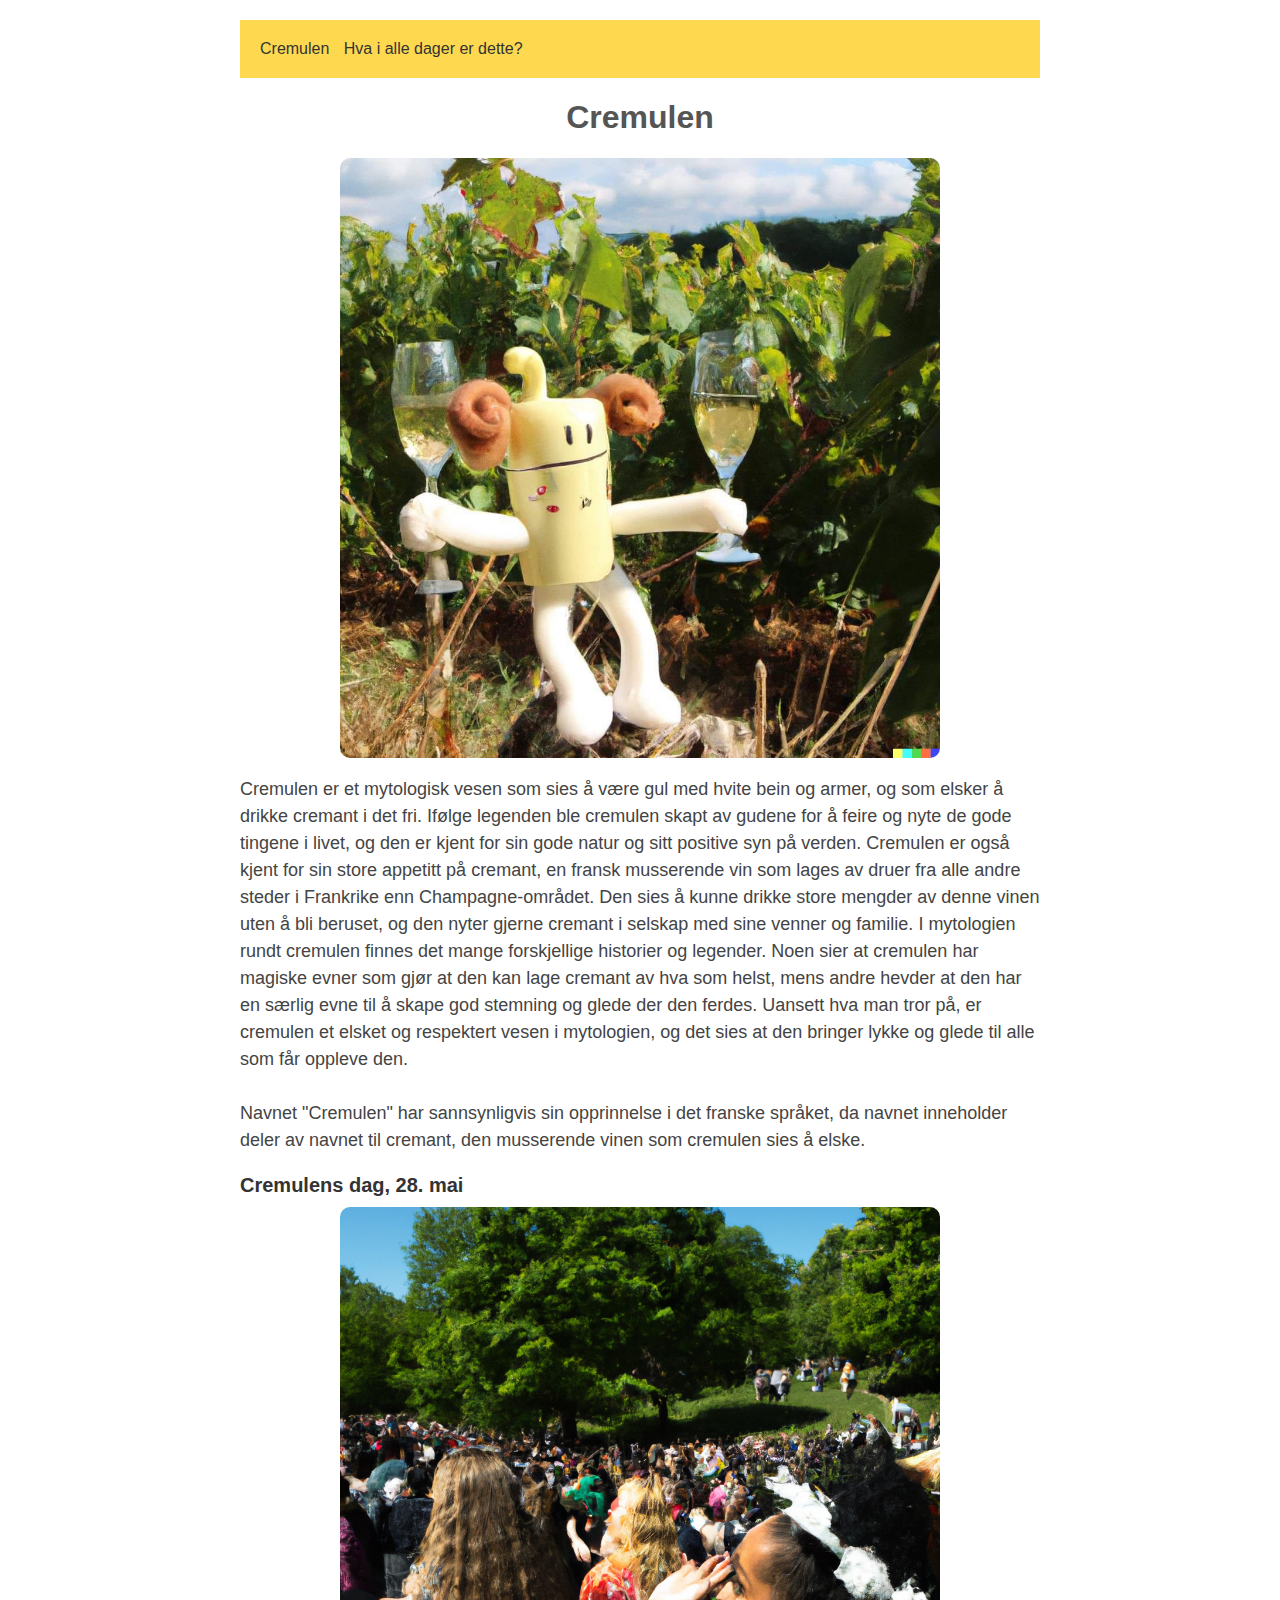
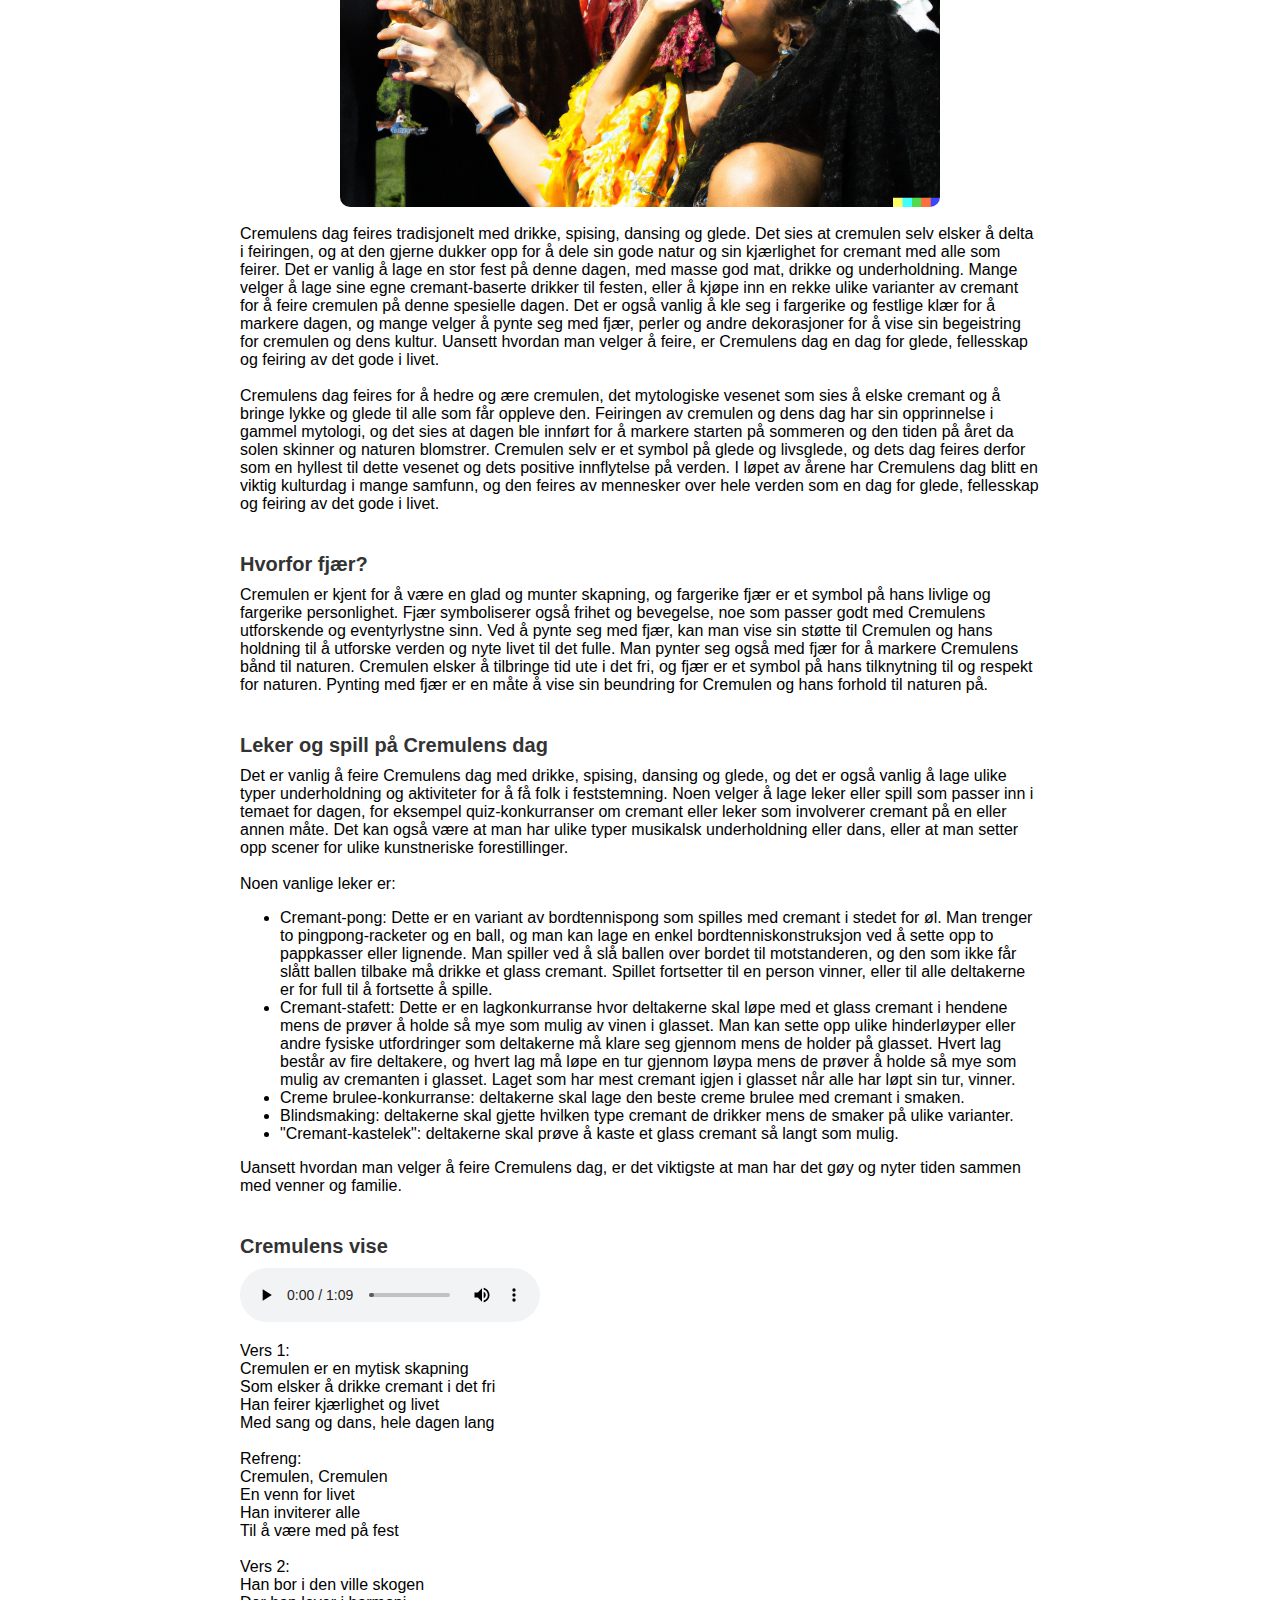
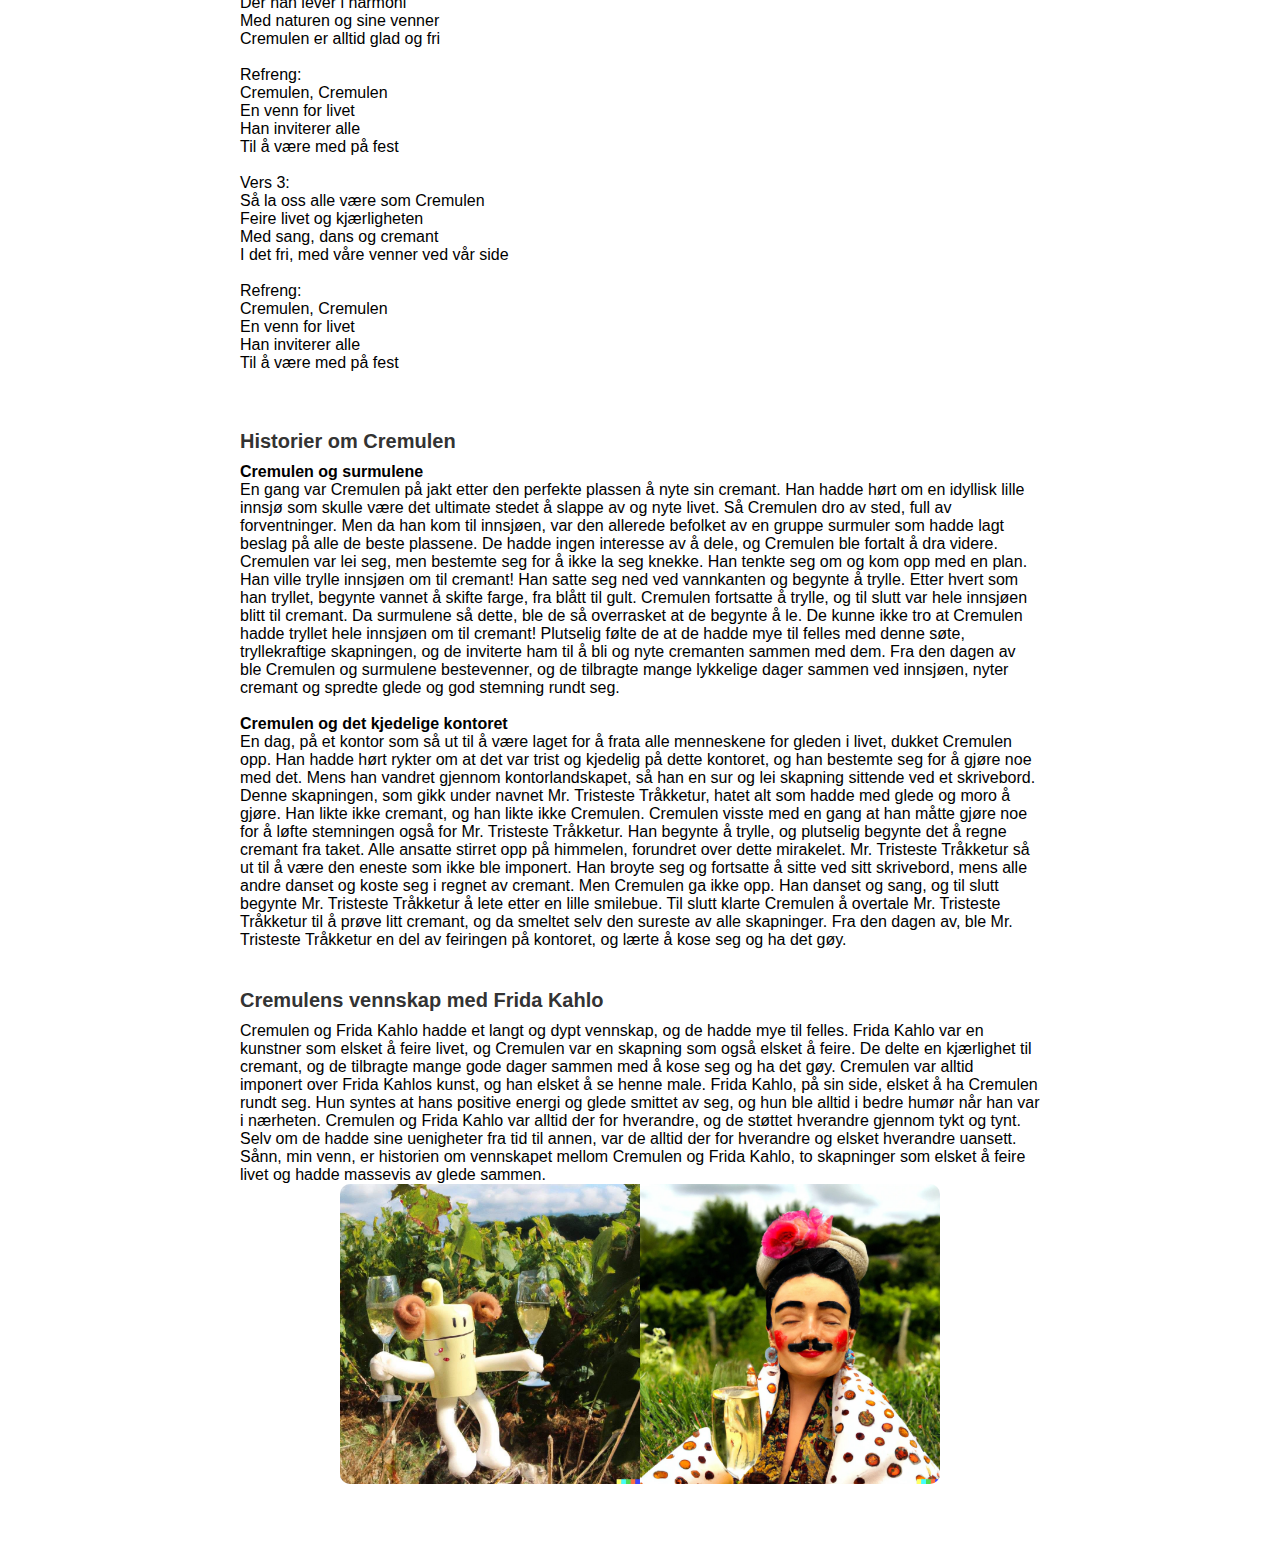
<file: index.html>
<!DOCTYPE html>
<html>
<head>
  <title>Cremulen</title>
  
  <link rel="stylesheet" type="text/css" href="styles.css">
  
  
</head>
<body>
  <header>
      <nav>
        <a href="/">Cremulen</a>
        <a href="/hva-er-dette">Hva i alle dager er dette?</a>
      </nav>
    </header>
  
  <h1>Cremulen</h1>
  
   
  <img src="Cremulen.jpg" alt="Cremulen nyter Cremant i det fri.">
  <br>
  <div class="description">
    Cremulen er et mytologisk vesen som sies å være gul med hvite bein og armer, og som elsker å drikke cremant i det fri. Ifølge legenden ble cremulen skapt av gudene for å feire og nyte de gode tingene i livet, og den er kjent for sin gode natur og sitt positive syn på verden.
    Cremulen er også kjent for sin store appetitt på cremant, en fransk musserende vin som lages av druer fra alle andre steder i Frankrike enn Champagne-området. Den sies å kunne drikke store mengder av denne vinen uten å bli beruset, og den nyter gjerne cremant i selskap med sine venner og familie.
    I mytologien rundt cremulen finnes det mange forskjellige historier og legender. Noen sier at cremulen har magiske evner som gjør at den kan lage cremant av hva som helst, mens andre hevder at den har en særlig evne til å skape god stemning og glede der den ferdes. Uansett hva man tror på, er cremulen et elsket og respektert vesen i mytologien, og det sies at den bringer lykke og glede til alle som får oppleve den.
<br><br>
    Navnet "Cremulen" har sannsynligvis sin opprinnelse i det franske språket, da navnet inneholder deler av navnet til cremant, 
    den musserende vinen som cremulen sies å elske.
  </div>
  
  
  
  <div class="section">
    <h2 class="section-title">Cremulens dag, 28. mai</h2>
    <div class="section-content">
      
              <img src="cremulensdag.png" alt="Mennesker nyter Cremant i det fri på Cremulens dag.">
      
      <br>
      Cremulens dag feires tradisjonelt med drikke, spising, dansing og glede. Det sies at cremulen selv elsker å delta i feiringen, og at den gjerne dukker opp for å dele sin gode natur og sin kjærlighet for cremant med alle som feirer.
      Det er vanlig å lage en stor fest på denne dagen, med masse god mat, drikke og underholdning. Mange velger å lage sine egne cremant-baserte drikker til festen, eller å kjøpe inn en rekke ulike varianter av cremant for å feire cremulen på denne spesielle dagen.
      Det er også vanlig å kle seg i fargerike og festlige klær for å markere dagen, og mange velger å pynte seg med fjær, perler og andre dekorasjoner for å vise sin begeistring for cremulen og dens kultur.
      Uansett hvordan man velger å feire, er Cremulens dag en dag for glede, fellesskap og feiring av det gode i livet.
    

      <br>
      <br>
      Cremulens dag feires for å hedre og ære cremulen, det mytologiske vesenet som sies å elske cremant og å bringe lykke og glede til alle som får oppleve den.
      Feiringen av cremulen og dens dag har sin opprinnelse i gammel mytologi, og det sies at dagen ble innført for å markere starten på sommeren og den tiden på året da solen skinner og naturen blomstrer. Cremulen selv er et symbol på glede og livsglede, og dets dag feires derfor som en hyllest til dette vesenet og dets positive innflytelse på verden.
      I løpet av årene har Cremulens dag blitt en viktig kulturdag i mange samfunn, og den feires av mennesker over hele verden som en dag for glede, fellesskap og feiring av det gode i livet.

    </div>
  </div>
  
    <div class="section">
    <h2 class="section-title">Hvorfor fjær?</h2>
    <div class="section-content">
  
        Cremulen er kjent for å være en glad og munter skapning, og fargerike fjær er et symbol på hans livlige og fargerike personlighet. 
      Fjær symboliserer også frihet og bevegelse, noe som passer godt med Cremulens utforskende og eventyrlystne sinn. 
      Ved å pynte seg med fjær, kan man vise sin støtte til Cremulen og hans holdning til å utforske verden og nyte livet til det fulle.
      Man pynter seg også med fjær for å markere Cremulens bånd til naturen. 
      Cremulen elsker å tilbringe tid ute i det fri, og fjær er et symbol på hans tilknytning til og respekt for naturen. 
      Pynting med fjær er en måte å vise sin beundring for Cremulen og hans forhold til naturen på.
      
    </div>
  </div>
  
  <div class="section">
    <h2 class="section-title">Leker og spill på Cremulens dag</h2>
    <div class="section-content">
      
      Det er vanlig å feire Cremulens dag med drikke, spising, dansing og glede, og det er også vanlig å lage ulike typer underholdning og aktiviteter for å få folk i feststemning.
      Noen velger å lage leker eller spill som passer inn i temaet for dagen, for eksempel quiz-konkurranser om cremant eller leker som involverer cremant på en eller annen måte. Det kan også være at man har ulike typer musikalsk underholdning eller dans, eller at man setter opp scener for ulike kunstneriske forestillinger.
<br><br>
      Noen vanlige leker er:
      <ul>
      <li>
          Cremant-pong: Dette er en variant av bordtennispong som spilles med cremant i stedet for øl. Man trenger to pingpong-racketer og en ball, og man kan lage en enkel bordtenniskonstruksjon ved å sette opp to pappkasser eller lignende. Man spiller ved å slå ballen over bordet til motstanderen, og den som ikke får slått ballen tilbake må drikke et glass cremant. Spillet fortsetter til en person vinner, eller til alle deltakerne er for full til å fortsette å spille.
          </li>
        <li>
          Cremant-stafett: Dette er en lagkonkurranse hvor deltakerne skal løpe med et glass cremant i hendene mens de prøver å holde så mye som mulig av vinen i glasset. Man kan sette opp ulike hinderløyper eller andre fysiske utfordringer som deltakerne må klare seg gjennom mens de holder på glasset. Hvert lag består av fire deltakere, og hvert lag må løpe en tur gjennom løypa mens de prøver å holde så mye som mulig av cremanten i glasset. Laget som har mest cremant igjen i glasset når alle har løpt sin tur, vinner.
        </li>
        <li>
        Creme brulee-konkurranse: deltakerne skal lage den beste creme brulee med cremant i smaken.
        </li>
        <li>
        Blindsmaking: deltakerne skal gjette hvilken type cremant de drikker mens de smaker på ulike varianter.
        </li>
        <li>
        "Cremant-kastelek": deltakerne skal prøve å kaste et glass cremant så langt som mulig.
        </li>
              
    </ul>
        
        Uansett hvordan man velger å feire Cremulens dag, er det viktigste at man har det gøy og nyter tiden sammen med venner og familie.
    </div>
  </div>
  
  
  
  
  
  <section id="player">
    
     <h2 class="section-title">Cremulens vise</h2>
  <audio controls>
    <source src="cremulen.mp3" type="audio/mpeg">
    Your browser does not support the audio element.
  </audio>
  <div id="lyrics">
    <p>
    Vers 1:<br>
Cremulen er en mytisk skapning<br>
Som elsker å drikke cremant i det fri<br>
Han feirer kjærlighet og livet<br>
Med sang og dans, hele dagen lang<br>
<br>
Refreng:<br>
Cremulen, Cremulen<br>
En venn for livet<br>
Han inviterer alle<br>
Til å være med på fest<br>
<br>
Vers 2:<br>
Han bor i den ville skogen<br>
Der han lever i harmoni<br>
Med naturen og sine venner<br>
Cremulen er alltid glad og fri<br>
<br>
Refreng:<br>
Cremulen, Cremulen<br>
En venn for livet<br>
Han inviterer alle<br>
Til å være med på fest<br>
<br>
Vers 3:<br>
Så la oss alle være som Cremulen<br>
Feire livet og kjærligheten<br>
Med sang, dans og cremant<br>
I det fri, med våre venner ved vår side<br>
<br>
Refreng:<br>
Cremulen, Cremulen<br>
En venn for livet<br>
Han inviterer alle<br>
Til å være med på fest<br>
<br>
    
    
    </p>
  </div>
</section>
  
  
  
  <div class="section">
    <h2 class="section-title">Historier om Cremulen</h2>
    <div class="section-content">
      <b>Cremulen og surmulene</b><br>
    En gang var Cremulen på jakt etter den perfekte plassen å nyte sin cremant. Han hadde hørt om en idyllisk lille innsjø som skulle være det ultimate stedet å slappe av og nyte livet.

Så Cremulen dro av sted, full av forventninger. Men da han kom til innsjøen, var den allerede befolket av en gruppe surmuler som hadde lagt beslag på alle de beste plassene. De hadde ingen interesse av å dele, og Cremulen ble fortalt å dra videre.

Cremulen var lei seg, men bestemte seg for å ikke la seg knekke. Han tenkte seg om og kom opp med en plan. Han ville trylle innsjøen om til cremant!

Han satte seg ned ved vannkanten og begynte å trylle. Etter hvert som han tryllet, begynte vannet å skifte farge, fra blått til gult. Cremulen fortsatte å trylle, og til slutt var hele innsjøen blitt til cremant.

Da surmulene så dette, ble de så overrasket at de begynte å le. De kunne ikke tro at Cremulen hadde tryllet hele innsjøen om til cremant! Plutselig følte de at de hadde mye til felles med denne søte, tryllekraftige skapningen, og de inviterte ham til å bli og nyte cremanten sammen med dem.

Fra den dagen av ble Cremulen og surmulene bestevenner, og de tilbragte mange lykkelige dager sammen ved innsjøen, nyter cremant og spredte glede og god stemning rundt seg. 
   <br><br>
    
    <b>Cremulen og det kjedelige kontoret</b><br>
      
      En dag, på et kontor som så ut til å være laget for å frata alle menneskene for gleden i livet, dukket Cremulen opp. Han hadde hørt rykter om at det var trist og kjedelig på dette kontoret, og han bestemte seg for å gjøre noe med det.

Mens han vandret gjennom kontorlandskapet, så han en sur og lei skapning sittende ved et skrivebord. Denne skapningen, som gikk under navnet Mr. Tristeste Tråkketur, hatet alt som hadde med glede og moro å gjøre. Han likte ikke cremant, og han likte ikke Cremulen.

Cremulen visste med en gang at han måtte gjøre noe for å løfte stemningen også for Mr. Tristeste Tråkketur. Han begynte å trylle, og plutselig begynte det å regne cremant fra taket. Alle ansatte stirret opp på himmelen, forundret over dette mirakelet.

Mr. Tristeste Tråkketur så ut til å være den eneste som ikke ble imponert. Han broyte seg og fortsatte å sitte ved sitt skrivebord, mens alle andre danset og koste seg i regnet av cremant.

Men Cremulen ga ikke opp. Han danset og sang, og til slutt begynte Mr. Tristeste Tråkketur å lete etter en lille smilebue. Til slutt klarte Cremulen å overtale Mr. Tristeste Tråkketur til å prøve litt cremant, og da smeltet selv den sureste av alle skapninger.

Fra den dagen av, ble Mr. Tristeste Tråkketur en del av feiringen på kontoret, og lærte å kose seg og ha det gøy.
    
    </div>
  </div>
    
  
    <div class="section">
    <h2 class="section-title">Cremulens vennskap med Frida Kahlo</h2>
    <div class="section-content">
    Cremulen og Frida Kahlo hadde et langt og dypt vennskap, og de hadde mye til felles. Frida Kahlo var en kunstner som elsket å feire livet, og Cremulen var en skapning som også elsket å feire. De delte en kjærlighet til cremant, og de tilbragte mange gode dager sammen med å kose seg og ha det gøy.

Cremulen var alltid imponert over Frida Kahlos kunst, og han elsket å se henne male. Frida Kahlo, på sin side, elsket å ha Cremulen rundt seg. Hun syntes at hans positive energi og glede smittet av seg, og hun ble alltid i bedre humør når han var i nærheten.

Cremulen og Frida Kahlo var alltid der for hverandre, og de støttet hverandre gjennom tykt og tynt. Selv om de hadde sine uenigheter fra tid til annen, var de alltid der for hverandre og elsket hverandre uansett.

Sånn, min venn, er historien om vennskapet mellom Cremulen og Frida Kahlo, to skapninger som elsket å feire livet og hadde massevis av glede sammen. 
  
        <img src="cremulenkahlo.png" alt="Cremulen og Frida Kahlo nyter Cremant i det fri.">
      
      </div>
  </div>
  
  

  
  
  
  
</body>
</html>
</file>
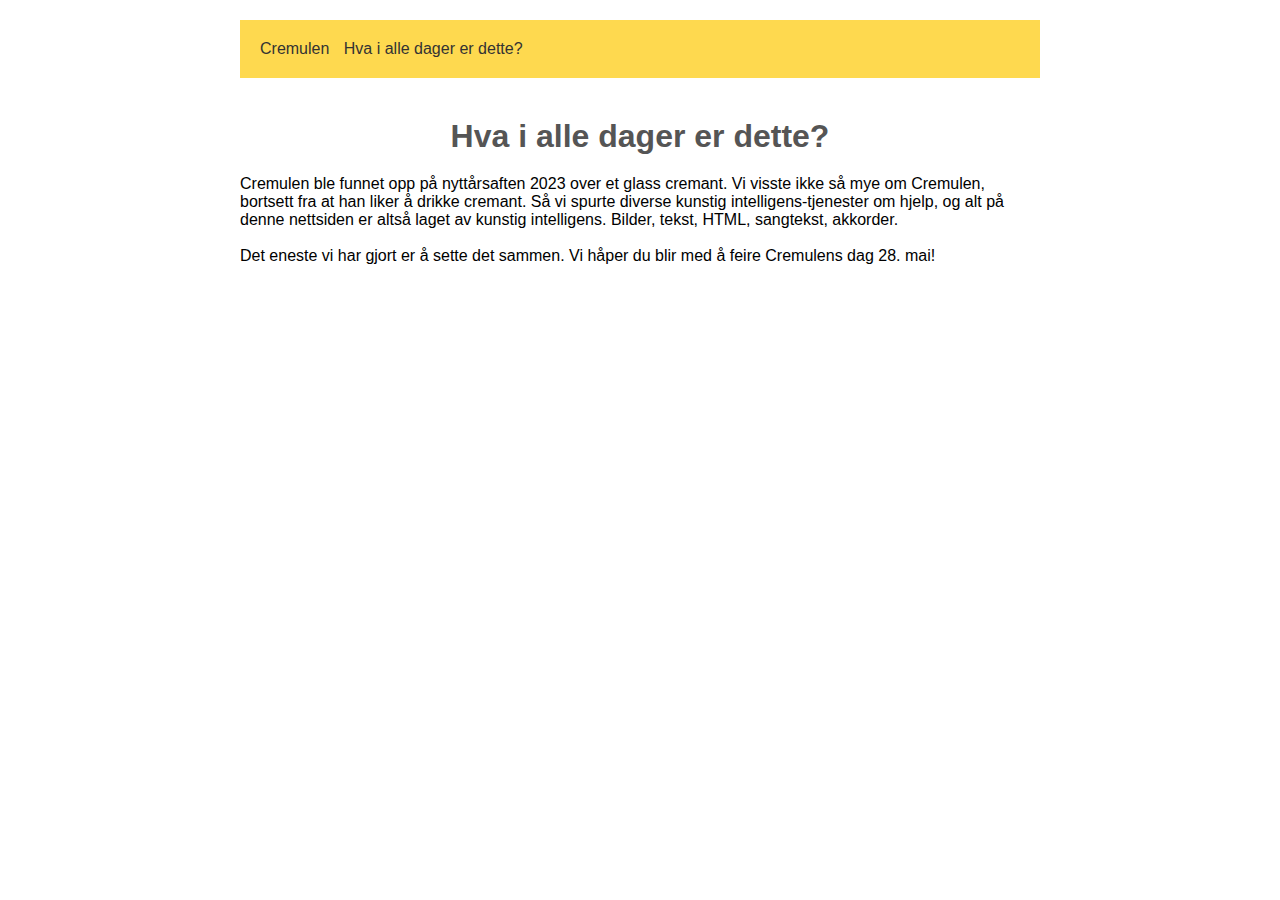
<file: hva-er-dette.html>
<!DOCTYPE html>
<html>
  <head>
    <title>Cremulen</title>
    <link rel="stylesheet" type="text/css" href="styles.css">
  </head>
  <body>
    <header>
      <nav>
        <a href="/">Cremulen</a>
        <a href="/hva-er-dette">Hva i alle dager er dette?</a>
      </nav>
    </header>
    <main>
      <section id="about">
        <h1>Hva i alle dager er dette?</h1>
        <p>Cremulen ble funnet opp på nyttårsaften 2023 over et glass cremant. Vi visste ikke så mye om Cremulen, bortsett fra at han liker å drikke cremant.
          Så vi spurte diverse kunstig intelligens-tjenester om hjelp, og alt på denne nettsiden er altså laget av kunstig intelligens. Bilder, tekst, HTML, sangtekst, akkorder.
          
          <br>
          <br>
          
         Det eneste vi har gjort er å sette det sammen. Vi håper du blir med å feire Cremulens dag 28. mai!
          </p>
      </section>
    </main>
  </body>
</html>
</file>
<file: styles.css>
body {
      font-family: Arial, sans-serif;
      max-width: 800px;
      margin: 0 auto;
      padding: 20px;
    }
    h1 {
      text-align: center;
      color: #555;
    }
    img {
      display: block;
      margin: 0 auto;
      max-width: 600px;
      border-radius: 10px;
    }
    .description {
      font-size: 18px;
      line-height: 1.5;
      color: #444;
      margin-bottom: 20px;
    }
    .section {
      margin-bottom: 40px;
    }
    .section-title {
      font-size: 20px;
      color: #333;
      margin-bottom: 10px;
    }



header {
  background-color: #fed94f;
  color: #333;
  display: flex;
  justify-content: space-between;
  align-items: center;
  padding: 20px;
}

header nav a {
  color: #333;
  text-decoration: none;
  margin-right: 10px;
}

main {
  max-width: 800px;
  margin: 0 auto;
}

section {
  margin: 40px 0;
}

section h1 {
  margin-bottom: 20px;
}
</file>
